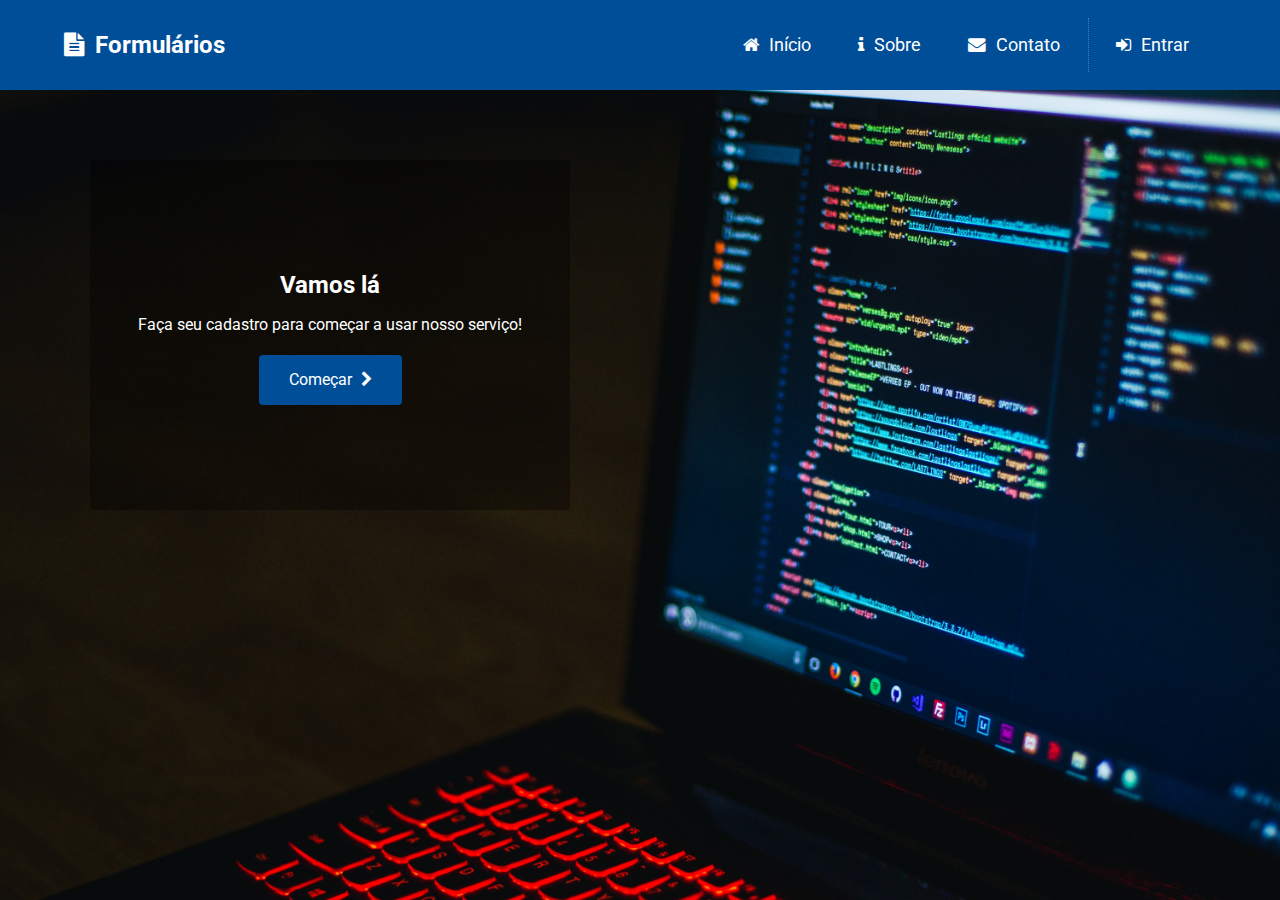
<file: index.html>
<!DOCTYPE html>
<html lang="en">

<head>
    <meta charset="UTF-8">
    <meta name="viewport" content="width=device-width, initial-scale=1.0">
    <link rel="stylesheet" href="https://stackpath.bootstrapcdn.com/font-awesome/4.7.0/css/font-awesome.min.css">
    <link rel="stylesheet" href="style.css">
    <title>Exercicio | Formulários</title>
</head>

<body>
    <header>
        <div class="logo">
            <a href="index.html">
                <h2><i class="fa fa-file-text icon"></i>Formulários</h2>
            </a>
        </div>
        <ul class="links">
            <li><a href="index.html"><i class="fa fa-home icon"></i>Início</a></li>
            <li><a href="sobre.html"><i class="fa fa-info icon"></i>Sobre</a></li>
            <li><a href="contato.html"><i class="fa fa-envelope icon"></i>Contato</a></li>
            <hr>
            <li><a href="entrar.html"><i class="fa fa-sign-in icon"></i>Entrar</a></li>
        </ul>
    </header>
    <div class="showcase">
        <div class="message">
            <h2>Vamos lá</h2>
            <p>Faça seu cadastro para começar a usar nosso serviço!</p>
            <a href="entrar.html">Começar <i class="fa fa-chevron-right icon-message"></i></a>
        </div>
    </div>

</body>

</html>
</file>
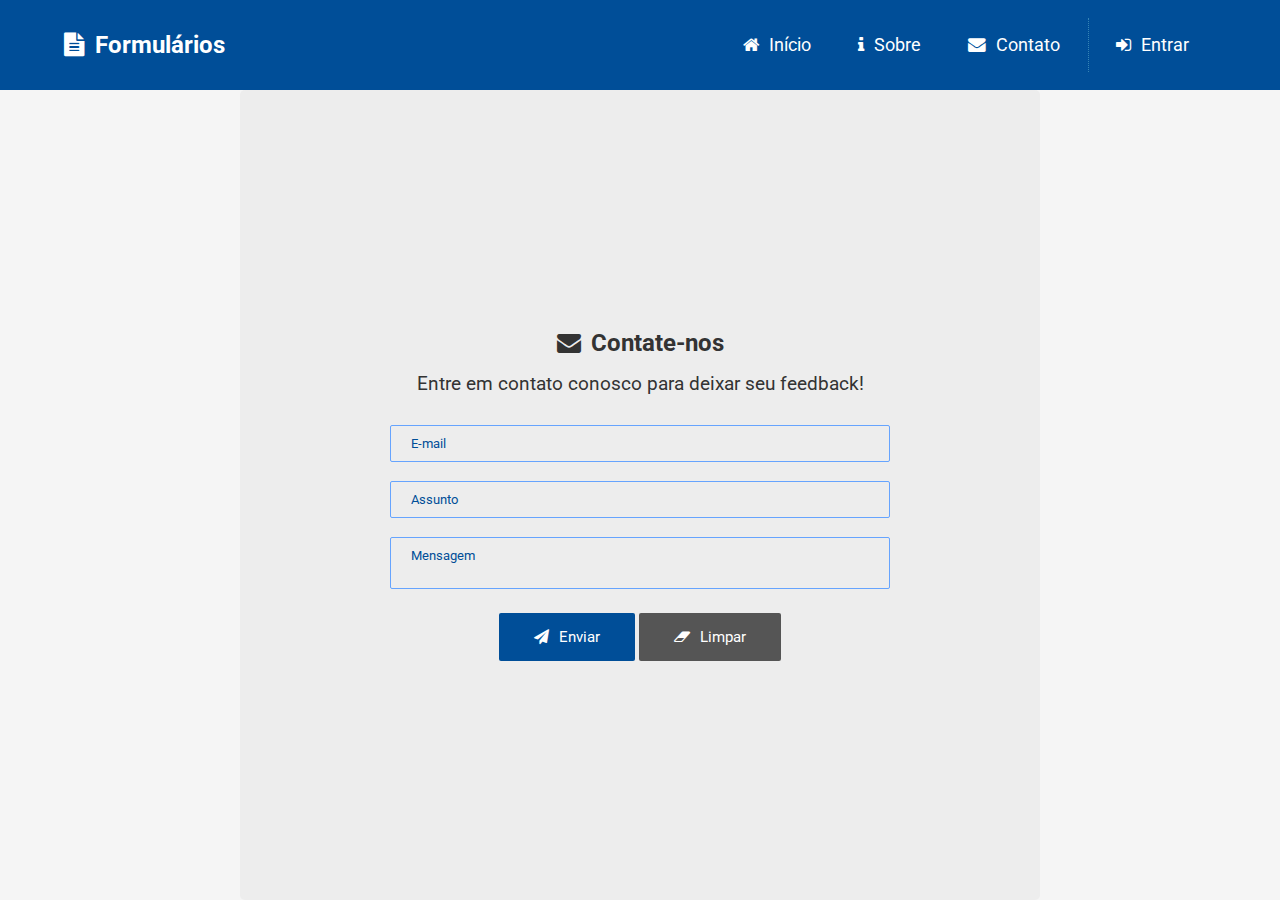
<file: contato.html>
<!DOCTYPE html>
<html lang="en">

<head>
    <meta charset="UTF-8">
    <meta name="viewport" content="width=device-width, initial-scale=1.0">
    <link rel="stylesheet" href="https://stackpath.bootstrapcdn.com/font-awesome/4.7.0/css/font-awesome.min.css">
    <link rel="stylesheet" href="style.css">
    <title>Exercicio | Contato</title>
</head>

<body>
    <header>
        <div class="logo">
            <a href="index.html">
                <h2><i class="fa fa-file-text icon"></i>Formulários</h2>
            </a>
        </div>
        <ul class="links">
            <li><a href="index.html"><i class="fa fa-home icon"></i>Início</a></li>
            <li><a href="sobre.html"><i class="fa fa-info icon"></i>Sobre</a></li>
            <li><a href="contato.html"><i class="fa fa-envelope icon"></i>Contato</a></li>
            <hr>
            <li><a href="entrar.html"><i class="fa fa-sign-in icon"></i>Entrar</a></li>
        </ul>
    </header>

    <!-- Contact section -->
    <section id="contact">
        <form action="index.html">
            <h2><i class="fa fa-envelope icon"></i>Contate-nos</h2>
            <p>Entre em contato conosco para deixar seu feedback!</p>
            <input type="email" placeholder="E-mail" required><br>
            <input type="text" placeholder="Assunto" required><br>
            <textarea name="observacoes" maxlength="500" placeholder="Mensagem" required></textarea><br>
            <div class="text-left">
                <button type="submit"><i class="fa fa-paper-plane icon"></i>Enviar</button>
                <button type="reset"><i class="fa fa-eraser icon"></i>Limpar</button>
            </div>
        </form>
    </section>

</body>

</html>
</file>
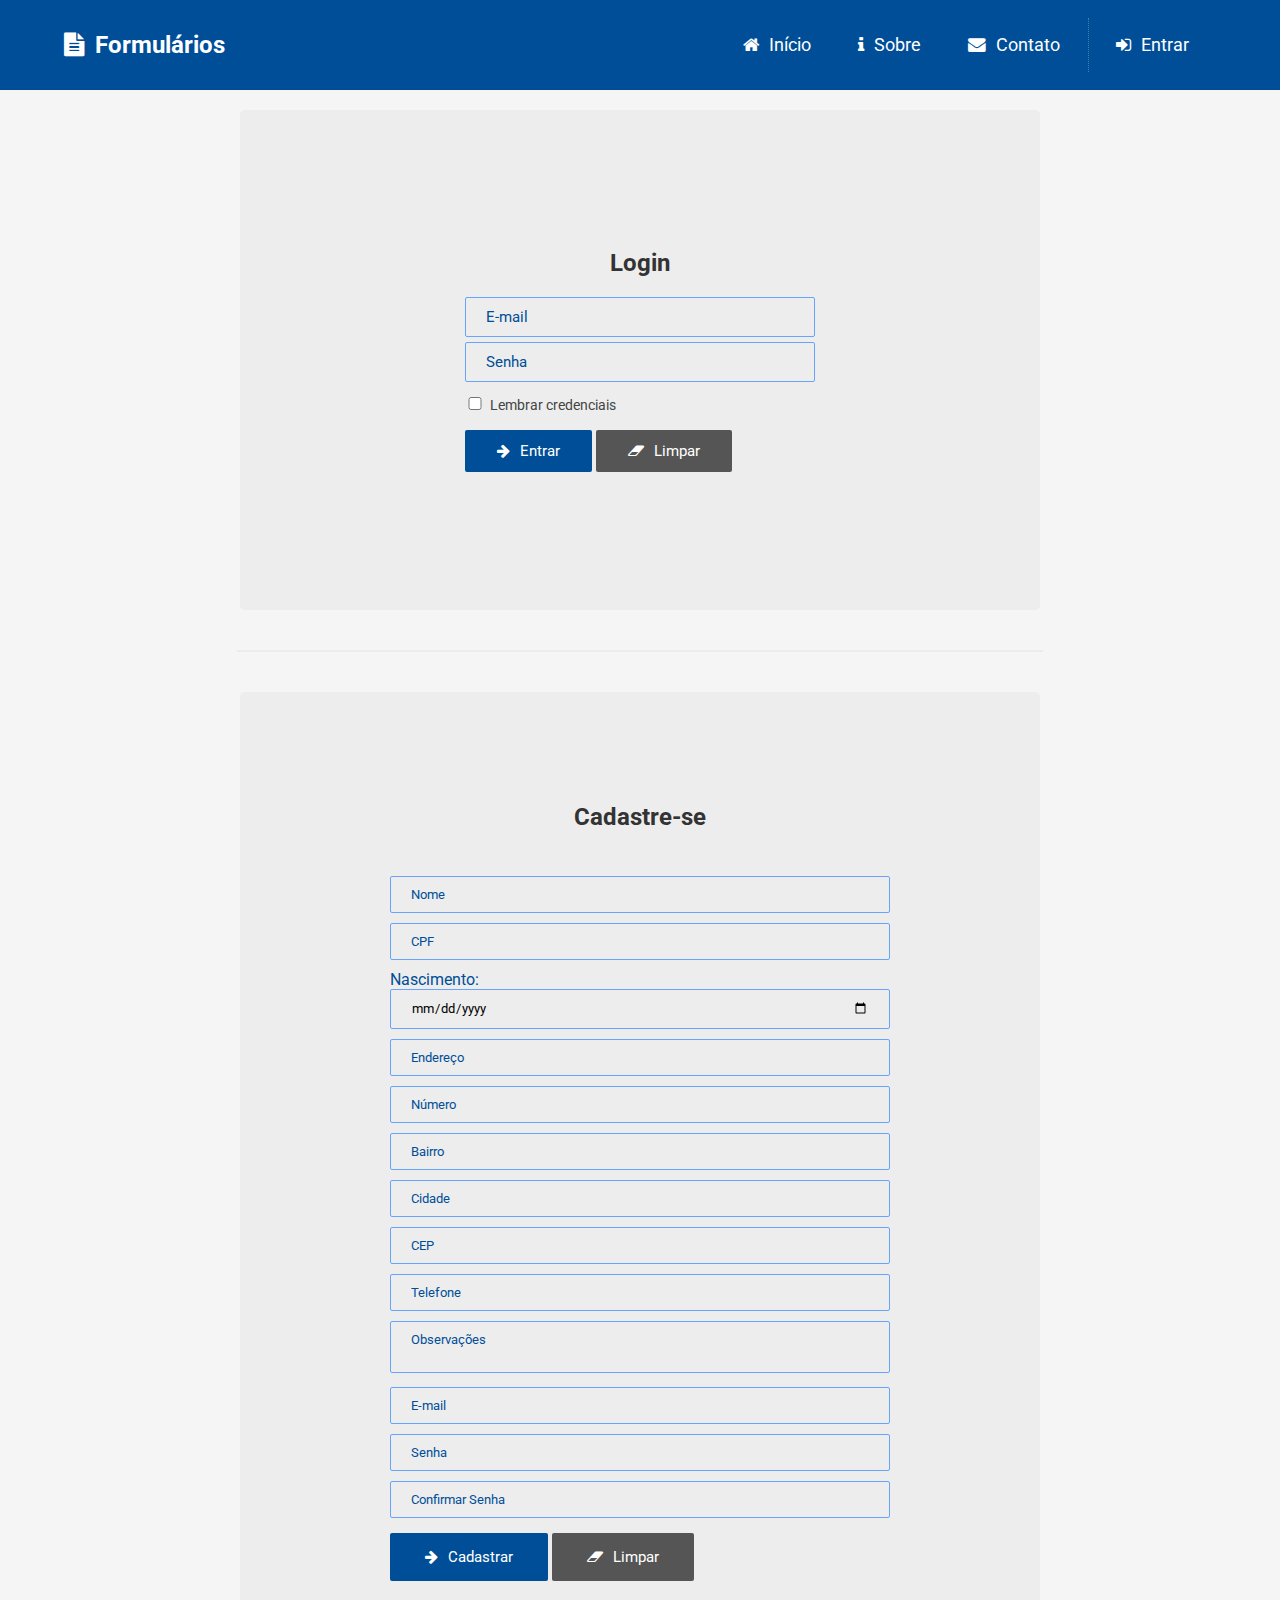
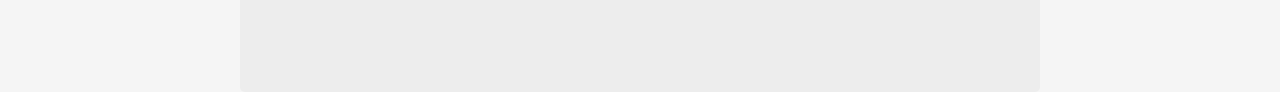
<file: entrar.html>
<!DOCTYPE html>
<html lang="en">

<head>
    <meta charset="UTF-8">
    <meta name="viewport" content="width=device-width, initial-scale=1.0">
    <link rel="stylesheet" href="https://stackpath.bootstrapcdn.com/font-awesome/4.7.0/css/font-awesome.min.css">
    <link rel="stylesheet" href="style.css">
    <title>Exercicio | Entrar</title>
</head>

<body>
    <header>
        <div class="logo">
            <a href="index.html">
                <h2><i class="fa fa-file-text icon"></i>Formulários</h2>
            </a>
        </div>
        <ul class="links">
            <li><a href="index.html"><i class="fa fa-home icon"></i>Início</a></li>
            <li><a href="sobre.html"><i class="fa fa-info icon"></i>Sobre</a></li>
            <li><a href="contato.html"><i class="fa fa-envelope icon"></i>Contato</a></li>
            <hr>
            <li><a href="entrar.html"><i class="fa fa-sign-in icon"></i>Entrar</a></li>
        </ul>
    </header>
    <div class="container">

        <!-- Sign in and Sign Up Section -->
        <section id="signs">
            <div class="sign-in">
                <form action="perfil.html">
                    <h2>Login</h2>
                    <input type="email" placeholder="E-mail" required><br>
                    <input type="password" placeholder="Senha" required><br>
                    <div class="checkbox text-left">
                        <input type="checkbox" name="remember" id="remember"><label for="remember">Lembrar
                            credenciais</label><br>
                    </div>
                    <div class="text-left">
                        <button type="submit"><i class="fa fa-arrow-right icon"></i>Entrar</button>
                        <button type="reset"><i class="fa fa-eraser icon"></i>Limpar</button>
                    </div>
                </form>
            </div>
            <hr>
            <div class="sign-up">
                <form action="perfil.html">
                    <h2>Cadastre-se</h2>
                    <input type="text" name="nome" placeholder="Nome" required><br>
                    <input type="text" name="cpf" placeholder="CPF" required><br>
                    <div class="text-left">
                        <label for="nascimento">Nascimento:</label><br>
                        <input id="nascimento" type="date" required>
                    </div>
                    <input type="text" name="endereco" placeholder="Endereço" required><br>
                    <input type="number" name="numero" placeholder="Número" required><br>
                    <input type="text" name="bairro" placeholder="Bairro" required><br>
                    <input type="text" name="cidade" placeholder="Cidade" required><br>
                    <input type="text" name="cep" placeholder="CEP" required><br>
                    <input type="tel" name="telefone" placeholder="Telefone" required><br>
                    <textarea name="observacoes" maxlength="80" placeholder="Observações"></textarea><br>
                    <input type="email" name="email" placeholder="E-mail" required><br>
                    <input type="password" name="senha" placeholder="Senha" required><br>
                    <input type="password" name="confirmacao-senha" placeholder="Confirmar Senha" required><br>
                    <div class="text-left">
                        <button type="submit"><i class="fa fa-arrow-right icon"></i>Cadastrar</button>
                        <button type="reset"><i class="fa fa-eraser icon"></i>Limpar</button>
                    </div>

                </form>
            </div>
        </section>
    </div>
</body>

</html>
</file>
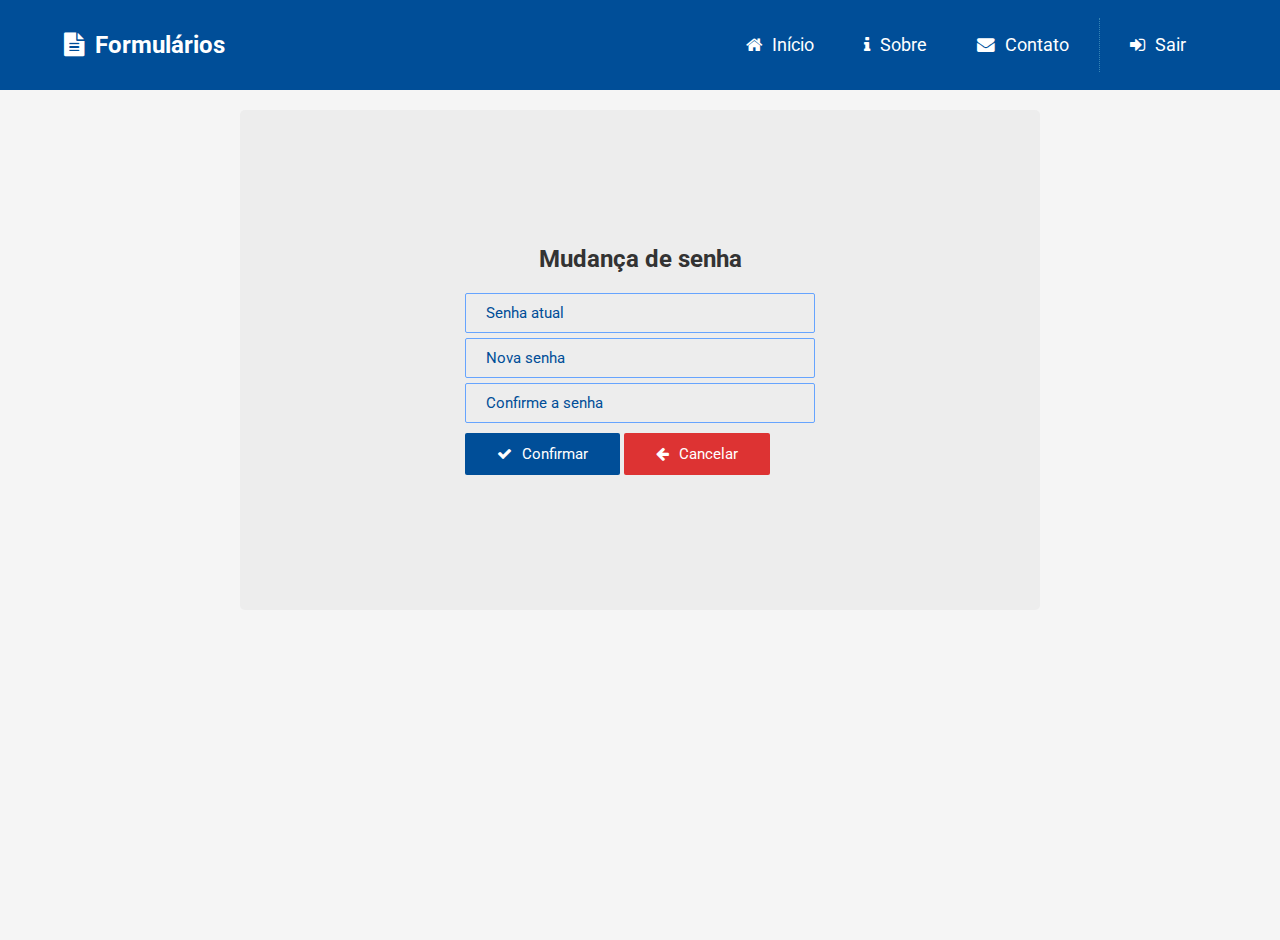
<file: mudar-senha.html>
<!DOCTYPE html>
<html lang="en">

<head>
    <meta charset="UTF-8">
    <meta name="viewport" content="width=device-width, initial-scale=1.0">
    <link rel="stylesheet" href="https://stackpath.bootstrapcdn.com/font-awesome/4.7.0/css/font-awesome.min.css">
    <link rel="stylesheet" href="style.css">
    <title>Exercicio | Mudar senha</title>
</head>

<body>
    <header>
        <div class="logo">
            <a href="index.html">
                <h2><i class="fa fa-file-text icon"></i>Formulários</h2>
            </a>
        </div>
        <ul class="links">
            <li><a href="index.html"><i class="fa fa-home icon"></i>Início</a></li>
            <li><a href="sobre.html"><i class="fa fa-info icon"></i>Sobre</a></li>
            <li><a href="contato.html"><i class="fa fa-envelope icon"></i>Contato</a></li>
            <hr>
            <li class="logout"><a href="index.html"><i class="fa fa-sign-in icon"></i>Sair</a></li>
        </ul>
    </header>
    <div class="container">

        <!-- Change password section -->
        <section id="change-password">
            <div class="change-password">
                <form action="perfil.html">
                    <h2>Mudança de senha</h2>
                    <input type="password" placeholder="Senha atual" required><br>
                    <input type="password" placeholder="Nova senha" required><br>
                    <input type="password" placeholder="Confirme a senha" required><br>
                    <div class="text-left">
                        <button type="submit"><i class="fa fa-check icon"></i>Confirmar</button>
                        <a href="perfil.html" class="btn-cancel"><i class="fa fa-arrow-left icon"></i>Cancelar</a>
                    </div>
                </form>
            </div>
        </section>
    </div>
</body>

</html>
</file>
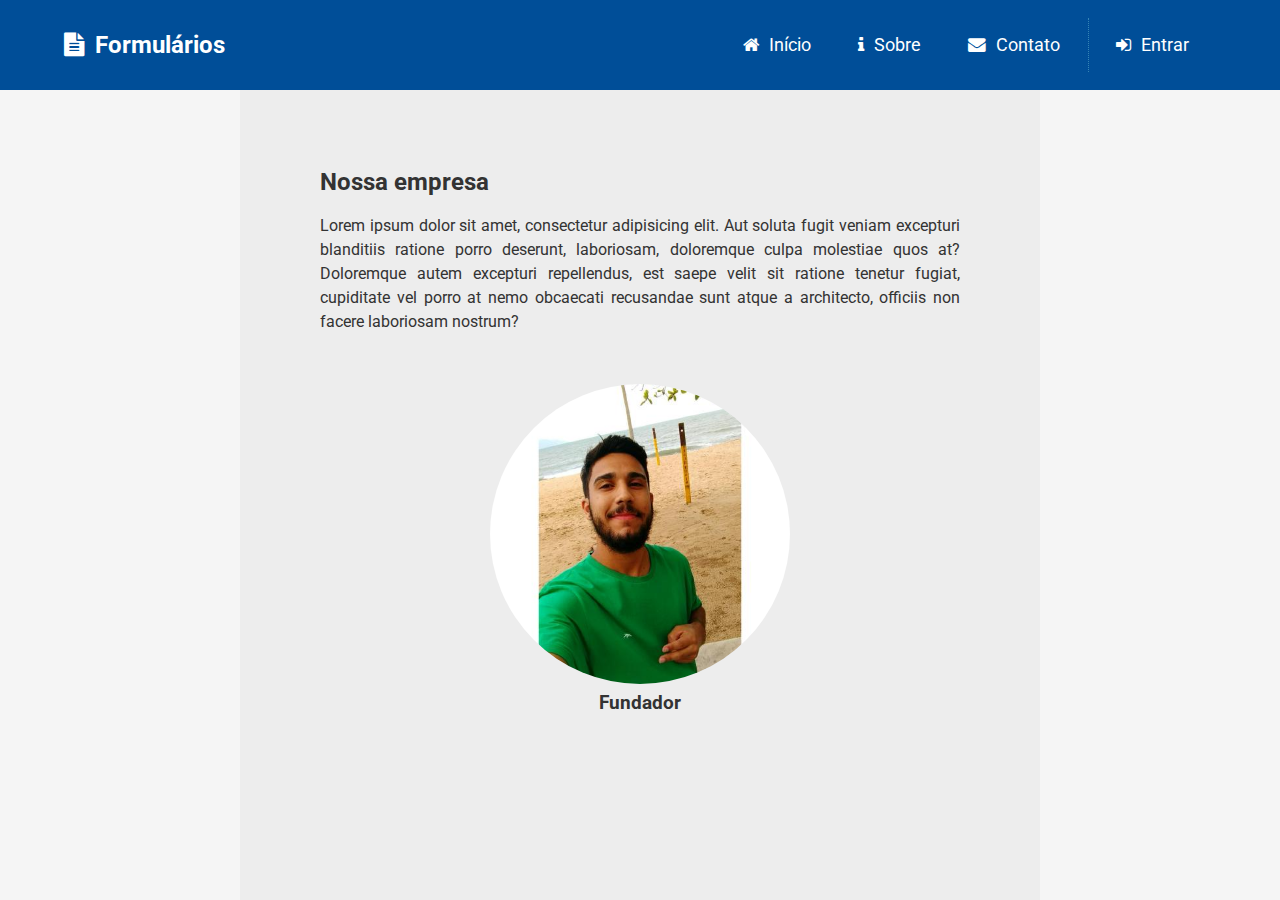
<file: sobre.html>
<!DOCTYPE html>
<html lang="en">

<head>
    <meta charset="UTF-8">
    <meta name="viewport" content="width=device-width, initial-scale=1.0">
    <link rel="stylesheet" href="https://stackpath.bootstrapcdn.com/font-awesome/4.7.0/css/font-awesome.min.css">
    <link rel="stylesheet" href="style.css">
    <title>Exercicio | Sobre</title>
</head>

<body>
    <header>
        <div class="logo">
            <a href="index.html">
                <h2><i class="fa fa-file-text icon"></i>Formulários</h2>
            </a>
        </div>
        <ul class="links">
            <li><a href="index.html"><i class="fa fa-home icon"></i>Início</a></li>
            <li><a href="sobre.html"><i class="fa fa-info icon"></i>Sobre</a></li>
            <li><a href="contato.html"><i class="fa fa-envelope icon"></i>Contato</a></li>
            <hr>
            <li><a href="entrar.html"><i class="fa fa-sign-in icon"></i>Entrar</a></li>
        </ul>
    </header>

    <div class="container">
        <div class="about">
            <h2>Nossa empresa</h2>
            <p>Lorem ipsum dolor sit amet, consectetur adipisicing elit. Aut soluta fugit veniam excepturi blanditiis
                ratione porro deserunt, laboriosam, doloremque culpa molestiae quos at? Doloremque autem excepturi
                repellendus, est saepe velit sit ratione tenetur fugiat, cupiditate vel porro at nemo obcaecati
                recusandae sunt atque a architecto, officiis non facere laboriosam nostrum?</p>
            <div class="founder">
                <img src="./images/fundador.jpeg" alt="fundador">
                <h3>Fundador</h3>
            </div>
        </div>
    </div>

</body>

</html>
</file>
<file: style.css>
@import url('https://fonts.googleapis.com/css?family=Roboto&display=swap');

* {
    margin: 0;
    padding: 0;
    box-sizing: border-box;
    font-family: 'Roboto', sans-serif;
}

body {
    background-color: #f5f5f5;
    color: #333;
}

.container {
    width: 70%;
    margin: auto;
}

/* Header */
header {
    display: flex;
    width: 100%;
    height: 10vh;
    padding: 0 5%;
    background-color: #004E98;
    align-items: center;
    justify-content: space-between;
}

header a {
    color: #fff;
    text-decoration: none;
}

header .links {
    display: flex;
    width: 500px;
    height: 100%;
    justify-content: space-evenly;
    align-items: center;
    list-style-type: none;
}

header .links hr {
    height: 60%;
    border: none;
    border-right: 1px dotted #3685B5;
}

header .links li {
    padding: 15px 20px;
    font-size: 1.1rem;
    cursor: pointer;
    border-radius: 5px;
    transition: all 300ms;
}

header .links li:hover {
    background-color: #3685B5;
}

header .links li.logout:hover{
    background-color: #dd3333de;
}

.icon {
    margin-right: 10px;
}

.text-left {
    text-align: left;
}

/* Showcase */
.showcase {
    height: 90vh;
    position: relative;
    background: url('./images/showcase.jpg') no-repeat center center/cover;
}

.showcase .message {
    display: flex;
    flex-direction: column;
    position: absolute;
    top: 70px;
    left: 90px;
    background-color: #00000055;
    color: #fff;
    width: 480px;
    height: 350px;
    align-items: center;
    justify-content: center;
    border-radius: 3px;
    line-height: 2.5rem;
}

.showcase .message a {
    margin-top: 10px;
    padding: 5px 30px;
    color: #fff;
    background-color: #004E98;
    text-decoration: none;
    border-radius: 4px;
    transition: all 500ms;
}
.showcase .message a:hover {
    background-color: #fff;
    color: #004E98
}
.showcase .message .icon-message {
    margin-left: 5px;
}

/* Sobre */
.about {
    width: 800px;
    height: 90vh;
    margin: auto;
    padding: 80px;
    text-align: justify;
    line-height: 1.5rem;
    background-color: #ededed;
} 

.about h2 {
    margin-bottom: 20px;
}
.about p {
    margin-bottom: 30px;
}

.about .founder {
    margin-top: 50px;
    text-align: center;
}
.about img {
    width: 300px;
    border-radius: 150px;
}
.about h3 {
    text-align: center;
}

/* Perfil */
.perfil-options {
    width: 800px;
    height: 90vh;
    margin: auto;
    padding: 80px;
    text-align: justify;
    line-height: 1.5rem;
    background-color: #ededed;
    text-align: center;
}
 
.perfil-options img {
    border-radius: 100px;
    margin: 10px auto;
}

.perfil-options .button-options {
    margin-top: 30px;
}

.perfil-options .button-options .btn-mudar-senha {
    padding: 10px 20px;
    color: #fff;
    background-color: #004E98;
    border-radius: 4px;
    text-decoration: none;
    transition: all 300ms;
}

.perfil-options .button-options .btn-sair {
    padding: 10px 20px;
    color: #fff;
    background-color: #d33;
    border-radius: 4px;
    text-decoration: none;
    transition: all 300ms;
}

 /* Change password */
 section#change-password {
    width: 100%;
    height: 90vh;
    margin: 20px auto;
}

section#change-password .change-password {
    display: flex;
    width: 800px;
    margin: auto;
    height: 500px;
    background-color: #ededed;
    text-align: center;
    align-items: center;
    justify-content: center;
    border-radius: 5px;
}

section#change-password .change-password h2 {
    margin-bottom: 20px;
}


section#change-password .change-password input {
    width: 350px;
    padding: 10px 20px;
    font-size: 15px;
    margin-bottom: 5px;
    border: 1px solid #66a4fe;
    border-radius: 2px;
    background-color: transparent;
}

section#change-password .change-password input::placeholder {
    color: #004E98;
}

section#change-password .change-password input:focus {
    outline-color: #004E98;
}

section#change-password .change-password .checkbox {
    margin: 10px 0;
    font-size: 0.9rem;
    color: #444;
}

section#change-password .change-password input[type=checkbox] {
    width: 20px;
    margin-right: 5px;
}

section#change-password .change-password button {
    margin-top: 5px;
    padding: 12px 32px;
    font-size: 15px;
    cursor: pointer;
    border: none;
    border-radius: 2px;
}
section#change-password .change-password button[type=submit] {
    background-color: #004E98;
    color: #fff;
}
section#change-password .change-password button[type=submit]:hover {
    background-color: #003d87;
}
section#change-password .change-password .btn-cancel {
    margin-top: 5px;
    padding: 12px 32px;
    font-size: 15px;
    border-radius: 2px;
    text-decoration: none;
    background-color: #d33;
    color: #fff;
}
section#change-password .change-password .btn-cancel:hover {
    background-color: #e44;
}

/* Signs Section */
section#signs {
    width: 100%;
    height: 90vh;
    margin: 20px auto;
}

section#signs .sign-in {
    display: flex;
    width: 800px;
    margin: auto;
    height: 500px;
    background-color: #ededed;
    text-align: center;
    align-items: center;
    justify-content: center;
    border-radius: 5px;
}

section#signs .sign-in h2 {
    margin-bottom: 20px;
}


section#signs .sign-in input {
    width: 350px;
    padding: 10px 20px;
    font-size: 15px;
    margin-bottom: 5px;
    border: 1px solid #66a4fe;
    border-radius: 2px;
    background-color: transparent;
}

section#signs .sign-in input::placeholder {
    color: #004E98;
}

section#signs .sign-in input:focus {
    outline-color: #004E98;
}

section#signs .sign-in .checkbox {
    margin: 10px 0;
    font-size: 0.9rem;
    color: #444;
}

section#signs .sign-in input[type=checkbox] {
    width: 20px;
    margin-right: 5px;
}

section#signs .sign-in button {
    margin-top: 5px;
    padding: 12px 32px;
    font-size: 15px;
    cursor: pointer;
    border: none;
    border-radius: 2px;
}
section#signs .sign-in button[type=submit] {
    background-color: #004E98;
    color: #fff;
}
section#signs .sign-in button[type=submit]:hover {
    background-color: #003d87;
}
section#signs .sign-in button[type=reset] {
    background-color: #555;
    color: #fff;
}
section#signs .sign-in button[type=reset]:hover {
    background-color: #444;
}

section#signs hr {
    width: 90%;
    margin: 40px auto;
    border: none;
    border-top: 2px solid #ececec;
}

section#signs .sign-up {
    display: flex;
    width: 800px;
    margin: auto;
    height: 1000px;
    background-color: #ededed;
    text-align: center;
    align-items: center;
    justify-content: center;
    border-radius: 5px;
}

section#signs .sign-up h2 {
    margin-bottom: 45px;
}

section#signs .sign-up input, section#signs .sign-up textarea {
    width: 500px;
    padding: 10px 20px;
    margin-bottom: 10px;
    border: 1px solid #66a4fe;
    border-radius: 2px;
    background-color: transparent;
    resize: none;
}
section#signs .sign-up input:focus, section#signs .sign-up textarea:focus {
    outline-color: #004E98;
}
section#signs .sign-up input::placeholder, section#signs .sign-up textarea::placeholder, section#signs .sign-up label {
    color: #004E98;
}

section#signs .sign-up button {
    margin-top: 5px;
    padding: 15px 35px;
    font-size: 15px;
    cursor: pointer;
    border: none;
    border-radius: 2px;
}
section#signs .sign-up button[type=submit] {
    background-color: #004E98;
    color: #fff;
}
section#signs .sign-up button[type=submit]:hover {
    background-color: #003d87;
}
section#signs .sign-up button[type=reset] {
    background-color: #555;
    color: #fff;
}
section#signs .sign-up button[type=reset]:hover {
    background-color: #444;
}

/* Contact Section */
section#contact form {
    display: flex;
    flex-direction: column;
    width: 800px;
    margin: auto;
    height: 90vh;
    background-color: #ededed;
    text-align: center;
    align-items: center;
    justify-content: center;
    border-radius: 5px;
}

section#contact form h2 {
    margin-bottom: 15px;
}
section#contact form p {
    font-size: 1.2rem;
    margin-bottom: 30px;
}

section#contact form input, section#contact form textarea {
    width: 500px;
    padding: 10px 20px;
    border: 1px solid #66a4fe;
    border-radius: 2px;
    background-color: transparent;
    resize: none;
}
section#contact form input:focus, section#contact form textarea:focus {
    outline-color: #004E98;
}
section#contact form input::placeholder, section#contact form textarea::placeholder, section#contact form label {
    color: #004E98;
}

section#contact form button {
    margin-top: 5px;
    padding: 15px 35px;
    font-size: 15px;
    cursor: pointer;
    border: none;
    border-radius: 2px;
}
section#contact form button[type=submit] {
    background-color: #004E98;
    color: #fff;
}
section#contact form button[type=submit]:hover {
    background-color: #003d87;
}
section#contact form button[type=reset] {
    background-color: #555;
    color: #fff;
}
section#contact form button[type=reset]:hover {
    background-color: #444;
}
</file>
